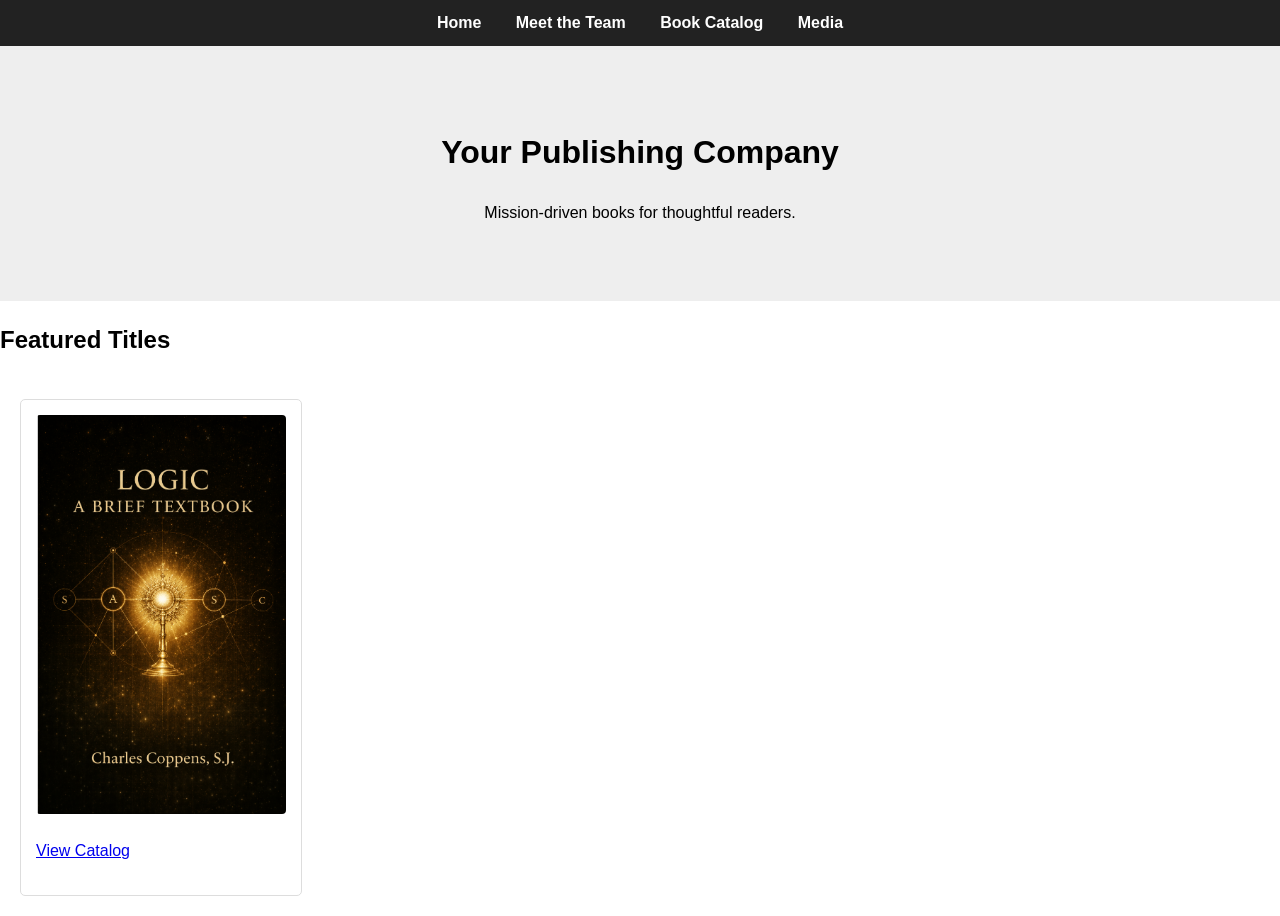
<file: index.html>
<!DOCTYPE html>
<html>
<head>
  <meta charset="UTF-8">
  <title>Your Publishing Company</title>
  <link rel="stylesheet" href="styles/style.css">
</head>

<body>
  <nav>
    <a href="index.html">Home</a>
    <a href="pages/team.html">Meet the Team</a>
    <a href="pages/catalog.html">Book Catalog</a>
    <a href="pages/media.html">Media</a>
  </nav>

  <header class="hero">
    <h1>Your Publishing Company</h1>
    <p>Mission-driven books for thoughtful readers.</p>
  </header>

  <section>
    <h2>Featured Titles</h2>
    <div class="book-grid">
      <div class="book">
        <img src="images/book_cover.png" alt="Sample Book">
        <p><a href="pages/catalog.html">View Catalog</a></p>
      </div>
    </div>
  </section>
</body>
</html>
</file>
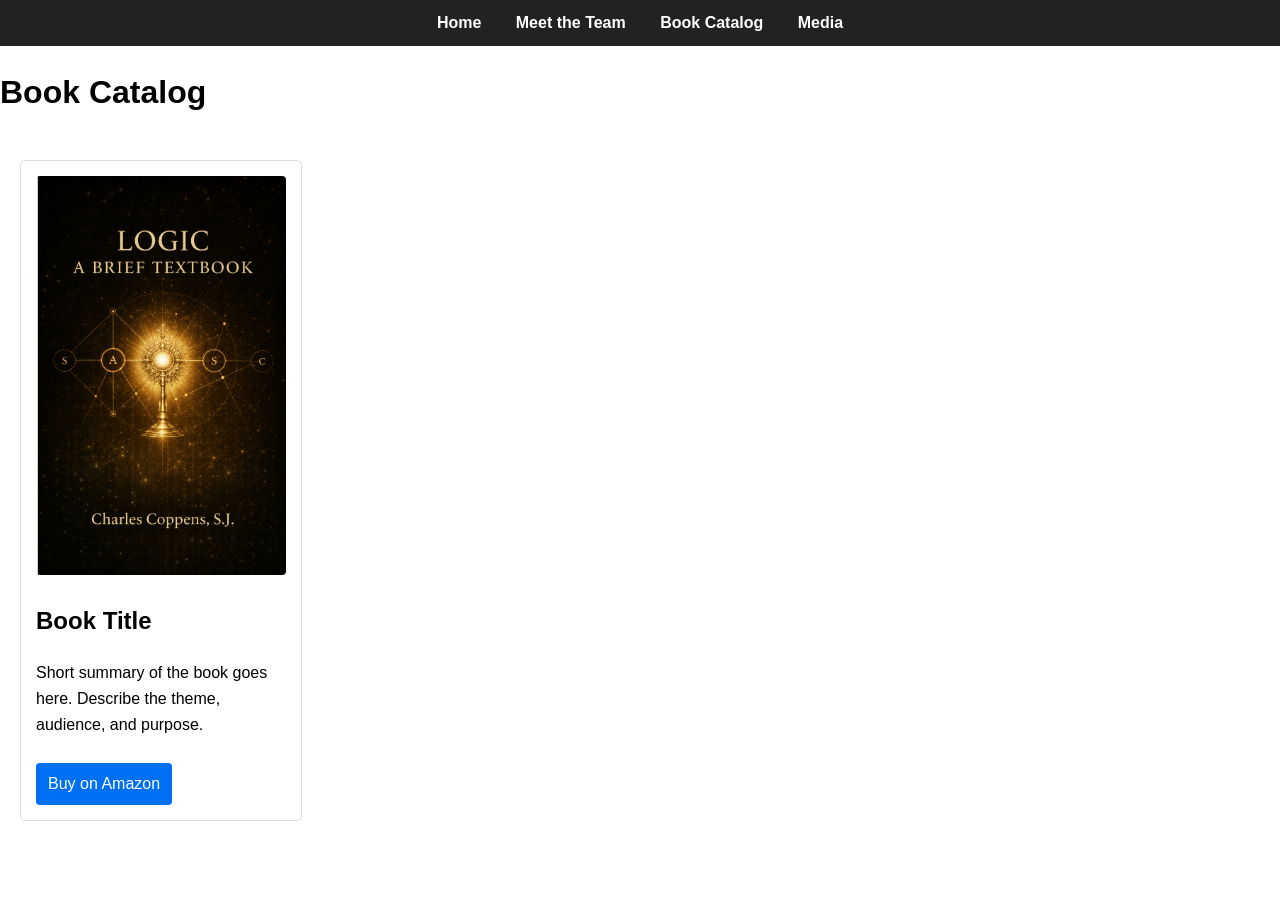
<file: pages/catalog.html>
<!DOCTYPE html>
<html>
<head>
  <meta charset="UTF-8">
  <title>Book Catalog</title>
  <link rel="stylesheet" href="../styles/style.css">
</head>

<body>
  <nav>
    <a href="../index.html">Home</a>
    <a href="team.html">Meet the Team</a>
    <a href="catalog.html">Book Catalog</a>
    <a href="media.html">Media</a>
  </nav>

  <h1>Book Catalog</h1>

  <div class="book-grid">

    <div class="book">
      <img src="../images/book_cover.png" alt="Book Title">
      <h2>Book Title</h2>
      <p>Short summary of the book goes here. Describe the theme, audience, and purpose.</p>
      <a class="buy-button" href="https://amazon.com/your-book-link" target="_blank">
        Buy on Amazon
      </a>
    </div>

  </div>
</body>
</html>
</file>
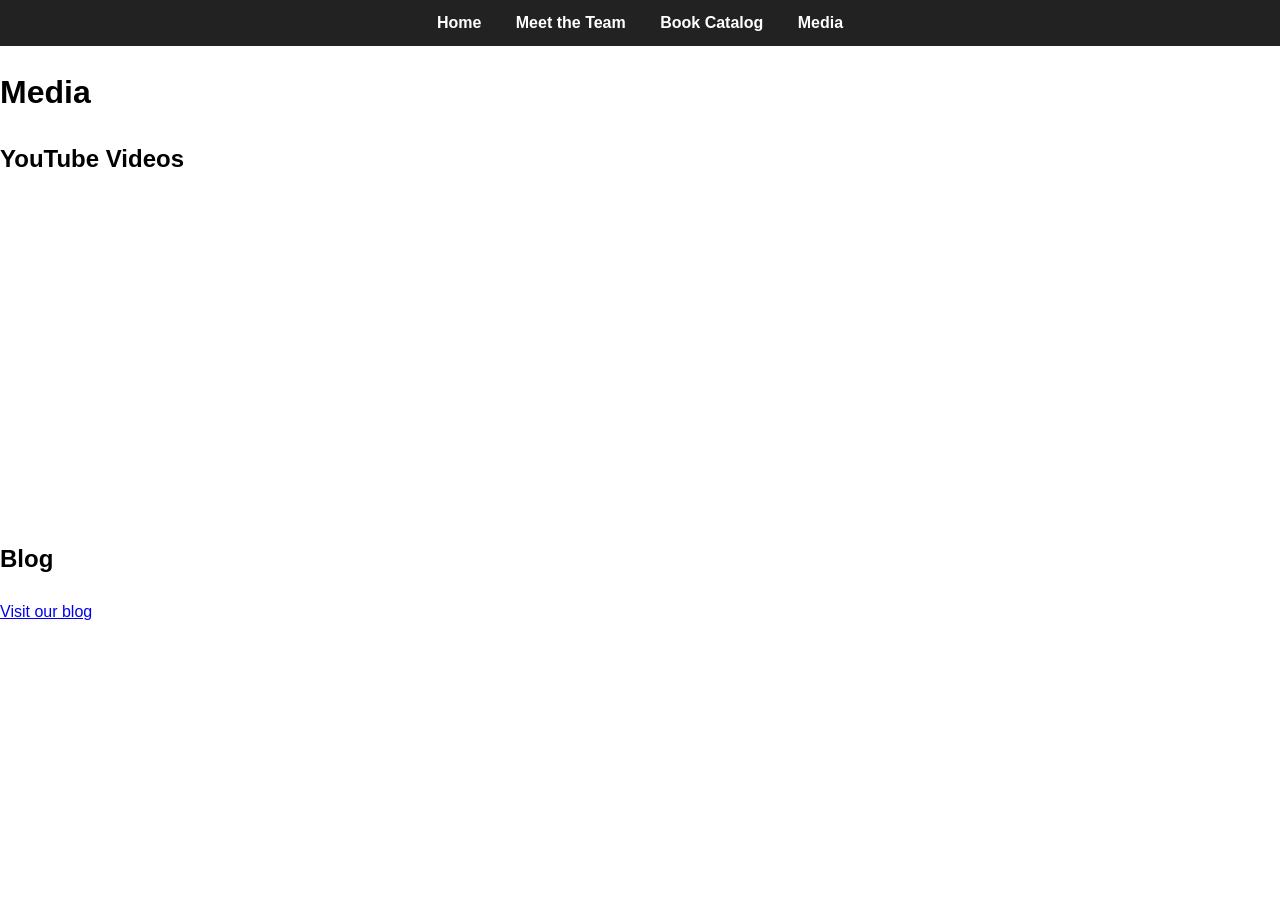
<file: pages/media.html>
<!DOCTYPE html>
<html>
<head>
  <meta charset="UTF-8">
  <title>Media</title>
  <link rel="stylesheet" href="../styles/style.css">
</head>

<body>
  <nav>
    <a href="../index.html">Home</a>
    <a href="team.html">Meet the Team</a>
    <a href="catalog.html">Book Catalog</a>
    <a href="media.html">Media</a>
  </nav>

  <h1>Media</h1>

  <section>
    <h2>YouTube Videos</h2>
    <iframe width="560" height="315"
      src="https://www.youtube.com/embed/VIDEO_ID"
      frameborder="0" allowfullscreen>
    </iframe>
  </section>

  <section>
    <h2>Blog</h2>
    <p><a href="https://yourblog.com" target="_blank">Visit our blog</a></p>
  </section>
</body>
</html>
</file>
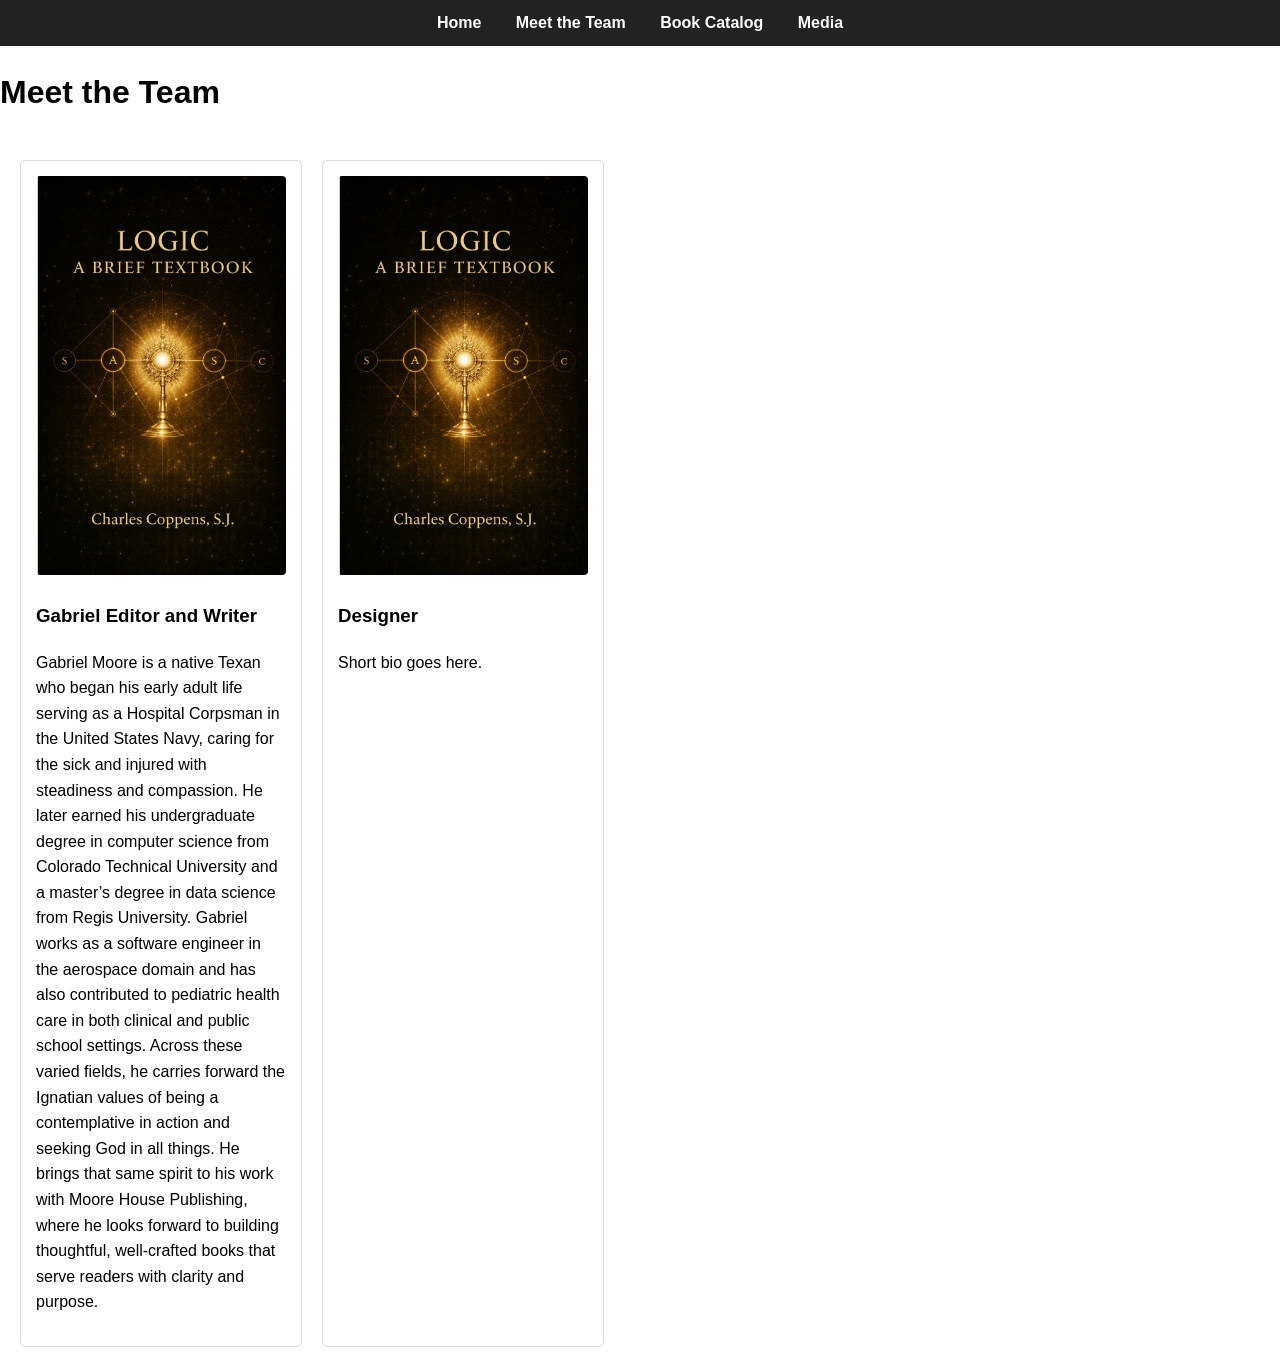
<file: pages/team.html>
<!DOCTYPE html>
<html>
<head>
  <meta charset="UTF-8">
  <title>Meet the Team</title>
  <link rel="stylesheet" href="../styles/style.css">
</head>

<body>
  <nav>
    <a href="../index.html">Home</a>
    <a href="team.html">Meet the Team</a>
    <a href="catalog.html">Book Catalog</a>
    <a href="media.html">Media</a>
  </nav>

  <h1>Meet the Team</h1>

  <div class="team-grid">
    <div class="member">
      <img src="../images/book_cover.png" alt="Team Member">
      <h3>Gabriel Editor and Writer</h3>
      <p>Gabriel Moore is a native Texan who began his early adult life serving
        as a Hospital Corpsman in the United States Navy, caring for the sick and
        injured with steadiness and compassion. He later earned his undergraduate
        degree in computer science from Colorado Technical University and a master’s
        degree in data science from Regis University. Gabriel works as a software engineer
        in the aerospace domain and has also contributed to pediatric health care in both
        clinical and public school settings. Across these varied fields, he carries forward the
        Ignatian values of being a contemplative in action and seeking God in all things. He brings
        that same spirit to his work with Moore House Publishing, where he looks forward to building thoughtful,
        well‑crafted books that serve readers with clarity and purpose.</p>
    </div>

    <div class="member">
      <img src="../images/book_cover.png" alt="Team Member">
      <h3>Designer</h3>
      <p>Short bio goes here.</p>
    </div>
  </div>
</body>
</html>
</file>
<file: styles/style.css>
body {
  font-family: Arial, sans-serif;
  margin: 0;
  padding: 0;
  line-height: 1.6;
}

nav {
  background: #222;
  padding: 10px;
  text-align: center;
}

nav a {
  color: white;
  margin: 0 15px;
  text-decoration: none;
  font-weight: bold;
}

.hero {
  background: #eee;
  padding: 60px;
  text-align: center;
}

.book-grid, .team-grid {
  display: flex;
  gap: 20px;
  padding: 20px;
  flex-wrap: wrap;
}

.book, .member {
  width: 250px;
  border: 1px solid #ddd;
  padding: 15px;
  border-radius: 5px;
  background: white;
}

.book img, .member img {
  width: 100%;
  border-radius: 4px;
}

.buy-button {
  display: inline-block;
  margin-top: 10px;
  padding: 8px 12px;
  background: #0070f3;
  color: white;
  text-decoration: none;
  border-radius: 4px;
}
</file>
